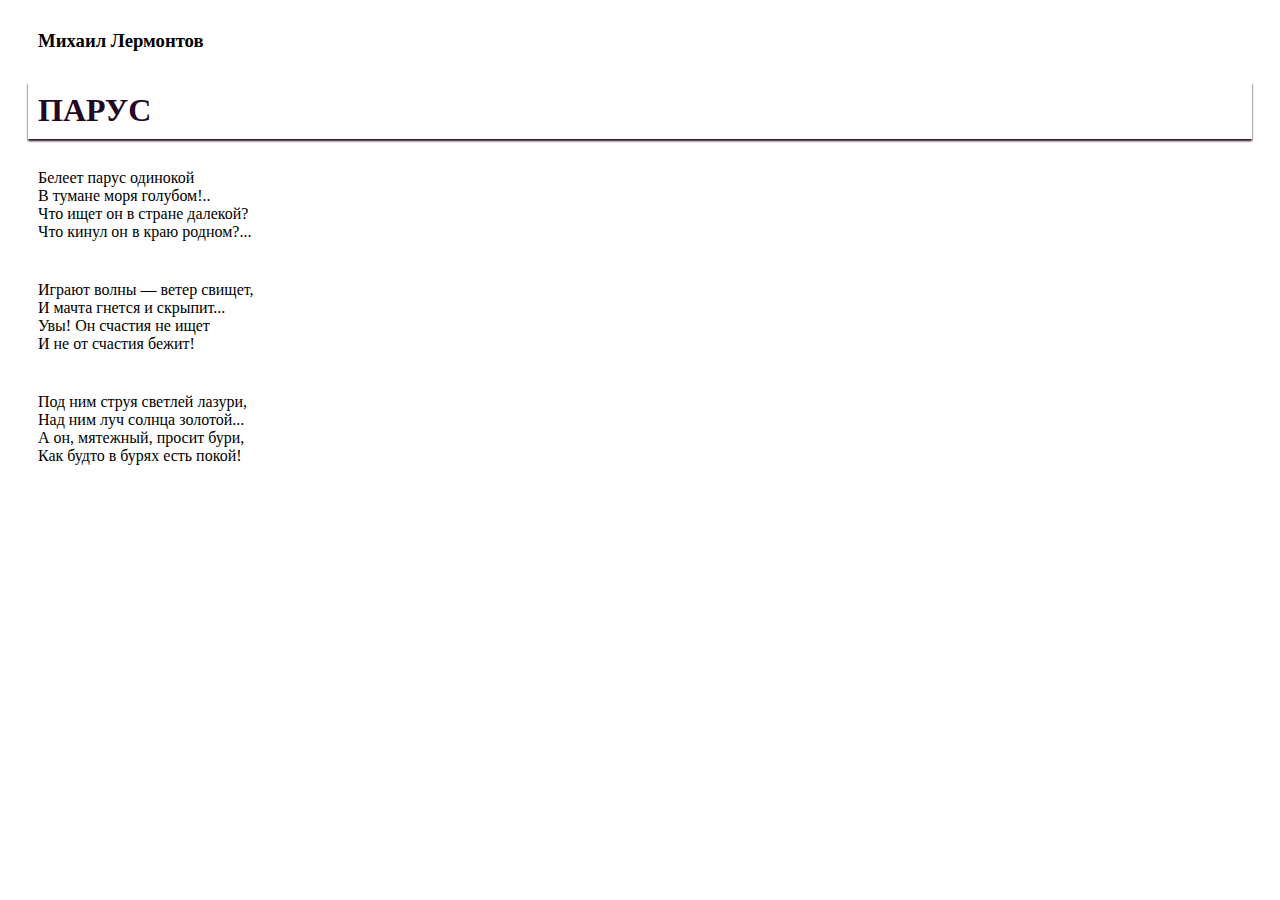
<file: вроде текст.html>
<!DOCTYPE html>
<html lang="ru">
    <head>
        <title>Стишок</title>
        
        <meta charset="utf-8">
        
        <style>
            html {
                
            }
            h3, h1, p {
                margin: 20px;
                padding: 10px;
            }
            h3 { m
                
            }
            h1 {
 argin-bottom: 40px;
  color: #250524;
  background-color: #ffffff;
  box-shadow: 0 2px 2px;
}
                
            }
            p {
                
            }
        </style>
    </head>
    
    <body>
        <h3>Михаил Лермонтов</h3>
        <h1>ПАРУС</h1>
        
        <p>Белеет парус одинокой<br>
        В тумане моря голубом!..<br>
        Что ищет он в стране далекой?<br>
        Что кинул он в краю родном?...</p>
        
        <p>Играют волны — ветер свищет,<br>
        И мачта гнется и скрыпит...<br>
        Увы! Он счастия не ищет<br>
        И не от счастия бежит!</p>
        
        <p>Под ним струя светлей лазури,<br>
        Над ним луч солнца золотой...<br>
        А он, мятежный, просит бури,<br>
        Как будто в бурях есть покой!</p>
    </body>
</html>
</file>
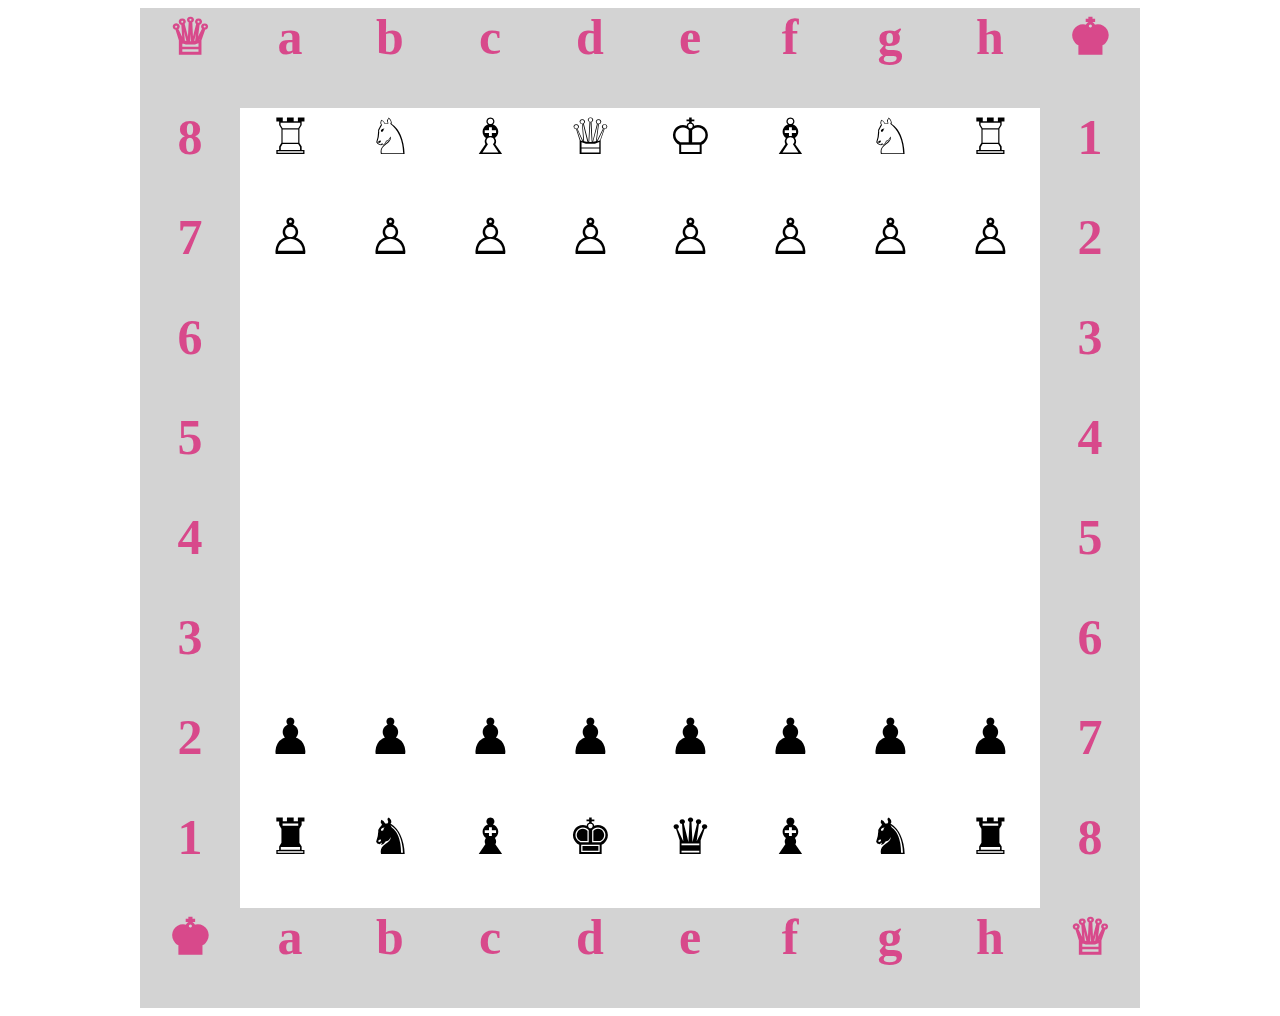
<file: шахмоты.html>
<!DOCTYPE html>
<html lang="ru">
    <head>
        <meta charset="utf-8">
        <title>Шахмоты</title>
       <style>
            .table {
                border-collapse: collapse;
                margin: 0 auto;
                width: 1000px;
                font-size: 50px;
            }
            .td, .th {
                display: table-cell;
                width: 100px;
                height: 100px;
                text-align: center;
                font-size: 50px;
            }
            .th {
                background: lightgray;
                color: rgba(218, 13, 108, 0.699);
                font-weight: bold;
            }
            tr:nth-child( odd) td:nth-child( odd),
            tr:nth-child( even) td:nth-child( even) {
                background: black;
                color: white;
            }

            tr:nth-child(even) td:nth-child(even),
            tr:nth-child(odd) td:nth-child(odd) { 
                background: rgb(255, 255, 255);
                color: rgb(0, 0, 0);

            }
        </style>
      </head>
    <body>
        <div class="table">
            <div class="tr odd">
             
              <div class="th">&#9813;</div>
              <div class="th">a</div>
              <div class="th">b</div>
              <div class="th">c</div>
              <div class="th">d</div>
              <div class="th">e</div>
              <div class="th">f</div>
              <div class="th">g</div>
              <div class="th">h</div>
              <div class="th">&#9818;</div>

            </div>

            <div class="tr even">
              <div class="th">8</div>
              <div class="td">&#9814;</div>
              <div class="td">&#9816;</div>
              <div class="td">&#9815;</div>
              <div class="td">&#9813;</div>
              <div class="td">&#9812;</div>
              <div class="td">&#9815;</div>
              <div class="td">&#9816;</div>
              <div class="td">&#9814;</div>
              <div class="th">1</div>
        </div>

             <div class="tr even">
              <div class="th">7</div>
              <div class="td">&#9817;</div>
              <div class="td">&#9817;</div>
              <div class="td">&#9817;</div>
              <div class="td">&#9817;</div>
              <div class="td">&#9817;</div>
              <div class="td">&#9817;</div>
              <div class="td">&#9817;</div>
              <div class="td">&#9817;</div>
              <div class="th">2</th>
             </div>
             <div class="tr even">
              <div class="th">6</div>
              <div class="td"></div>
              <div class="td"></div>
              <div class="td"></div>
              <div class="td"></div>
              <div class="td"></div>
              <div class="td"></div>
              <div class="td"></div>
              <div class="td"></div>
              <div class="th">3</div>
             </div>
             <div class="tr even">
              <div class="th">5</div>
              <div class="td"></div>
              <div class="td"></div>
              <div class="td"></div>
              <div class="td"></div>
              <div class="td"></div>
              <div class="td"></div>
              <div class="td"></div>
              <div class="td"></div>
              <div class="th">4</div>
             </div>
             <div class="tr even">
                <div class="th">4</div>
                <div class="td"></div>
                <div class="td"></div>
                <div class="td"></div>
                <div class="td"></div>
                <div class="td"></div>
                <div class="td"></div>
                <div class="td"></div>
                <div class="td"></div>
                <div class="th">5</div>
             </div>
             <div class="tr even">
              <div class="th">3</div>
              <div class="td"></div>
              <div class="td"></div>
              <div class="td"></div>
              <div class="td"></div>
              <div class="td"></div>
              <div class="td"></div>
              <div class="td"></div>
              <div class="td"></div>
              <div class="th">6</div>
             </div>
             <div class="tr even">
              <div class="th">2</div>
              <div class="td">&#9823;</div>
              <div class="td">&#9823;</div>
              <div class="td">&#9823;</div>
              <div class="td">&#9823;</div>
              <div class="td">&#9823;</div>
              <div class="td">&#9823;</div>
              <div class="td">&#9823;</div>
              <div class="td">&#9823;</div>
              <div class="th">7</div>
             </div>
             <div class="tr even">
              <div class="th">1</div>
              <div class="td">&#9820;</div>
              <div class="td">&#9822;</div>
              <div class="td">&#9821;</div>
              <div class="td">&#9818;</div>
              <div class="td">&#9819;</div>
              <div class="td">&#9821;</div>
              <div class="td">&#9822;</div>
              <div class="td">&#9820;</div>
              <div class="th">8</div>
             </div>
             <div class="tr odd">
              <div class="th">&#9818;</div>
              <div class="th">a</div>
              <div class="th">b</div>
              <div class="th">c</div>
              <div class="th">d</div>
              <div class="th">e</div>
              <div class="th">f</div>
              <div class="th">g</div>
              <div class="th">h</div>
              <div class="th">&#9813;</div>
              </div>
        </div>
   
            </tbody>
                  </table>
    </body>
</html>
</file>
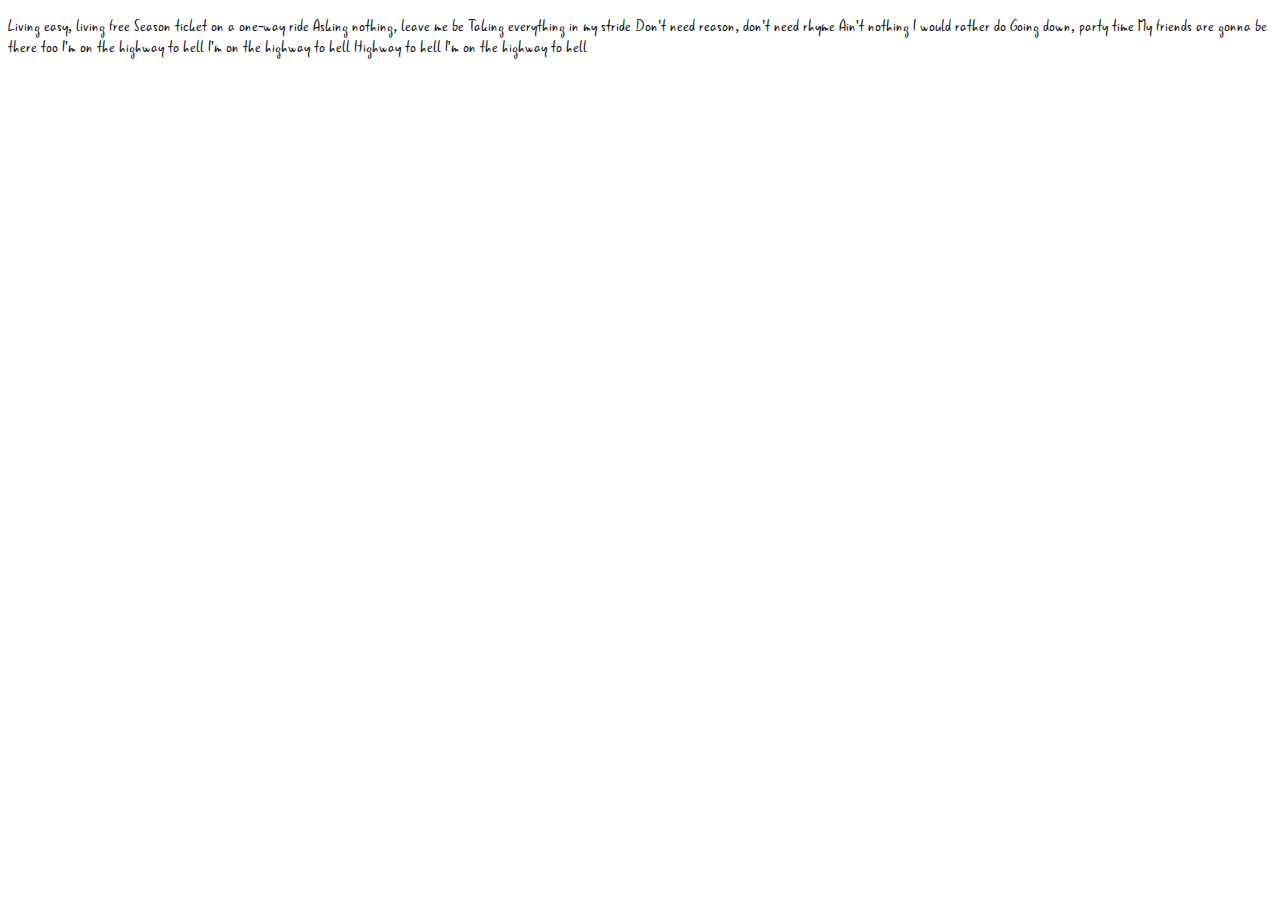
<file: 12.05/Шрифты.html>
<!DOCTYPE html>
<html lang="ru">
<head>
    <title>AS/DS</title>
    <meta charset="utf-8">
    <link href="css/gunnyrewritten.css" rel="stylesheet">
</head>
 <script>
 </script>
<body>
    <p>Living easy, living free Season ticket on a one-way ride Asking nothing, leave me be Taking everything in my stride Don't need reason, don't need rhyme Ain't nothing I would rather do Going down, party time My friends are gonna be there too  I'm on the highway to hell I'm on the highway to hell Highway to hell I'm on the highway to hell</p>
</body>
</html>
</file>
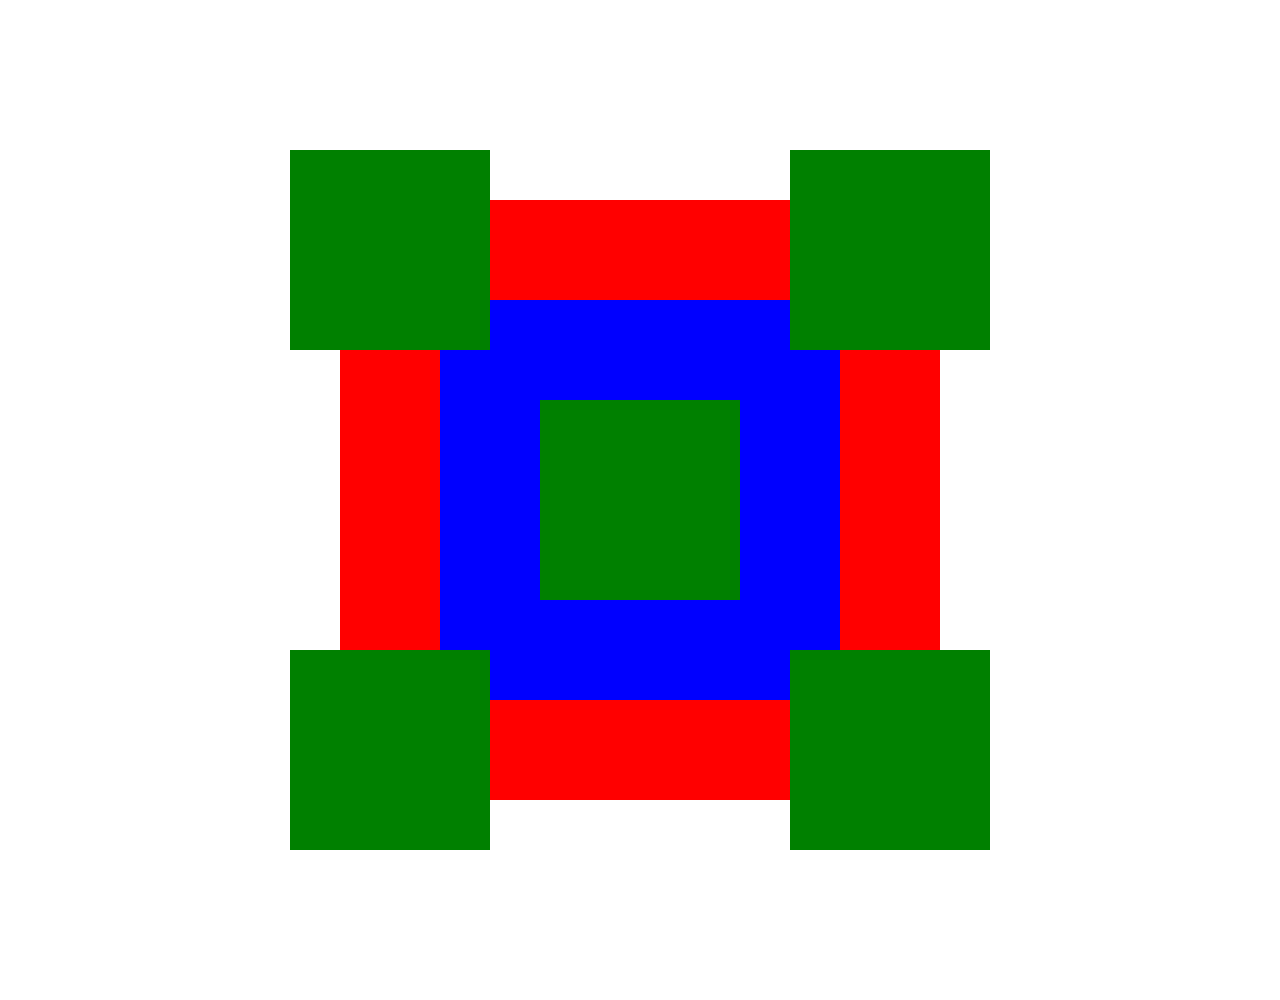
<file: 28.04/Блоки.html>
<!DOCTYPE html>
<html lang="ru">
<head>
    <title>Страшные квадраты</title>
    <meta charset="utf-8">
    <style>
        body {
            margin: 0;
            padding: 200px;
        }
        .red {
            background: red;
            width: 400px;
            height: 400px;
            margin: 0 auto;
            padding:  100px;
            position: relative;
        }
        .blue {
            background: blue;
            width: 400px;
            height: 400px;
            padding: absolute;
            top: 100px;
            z-index: 10;
        }
        .green {
            background: green;
            width: 200px;
            height: 200px;
            position: absolute;
            z-index: 1;
        }
        .g1{
            z-index: 50;
            top: 200px;
            left: 200px;
        }
        .g2{
            top: -50px;
            left: -50px;
        }
        .g3{
            top: -50px;
            right: -50px;
        }
        .g4{
            bottom: -50px;
            right: -50px;
        }
        .g5{
            bottom: -50px;
            left: -50px;
        }
        
    </style>
</head>
 <script>
 </script>
<body>
    <div class="red">
        <div class="blue">
            <div class="green g1"></div>
            <div class="green g2"></div>
            <div class="green g3"></div>
            <div class="green g4"></div>
            <div class="green g5"></div>
        </div>
    </div>
</body>
</html>
</file>
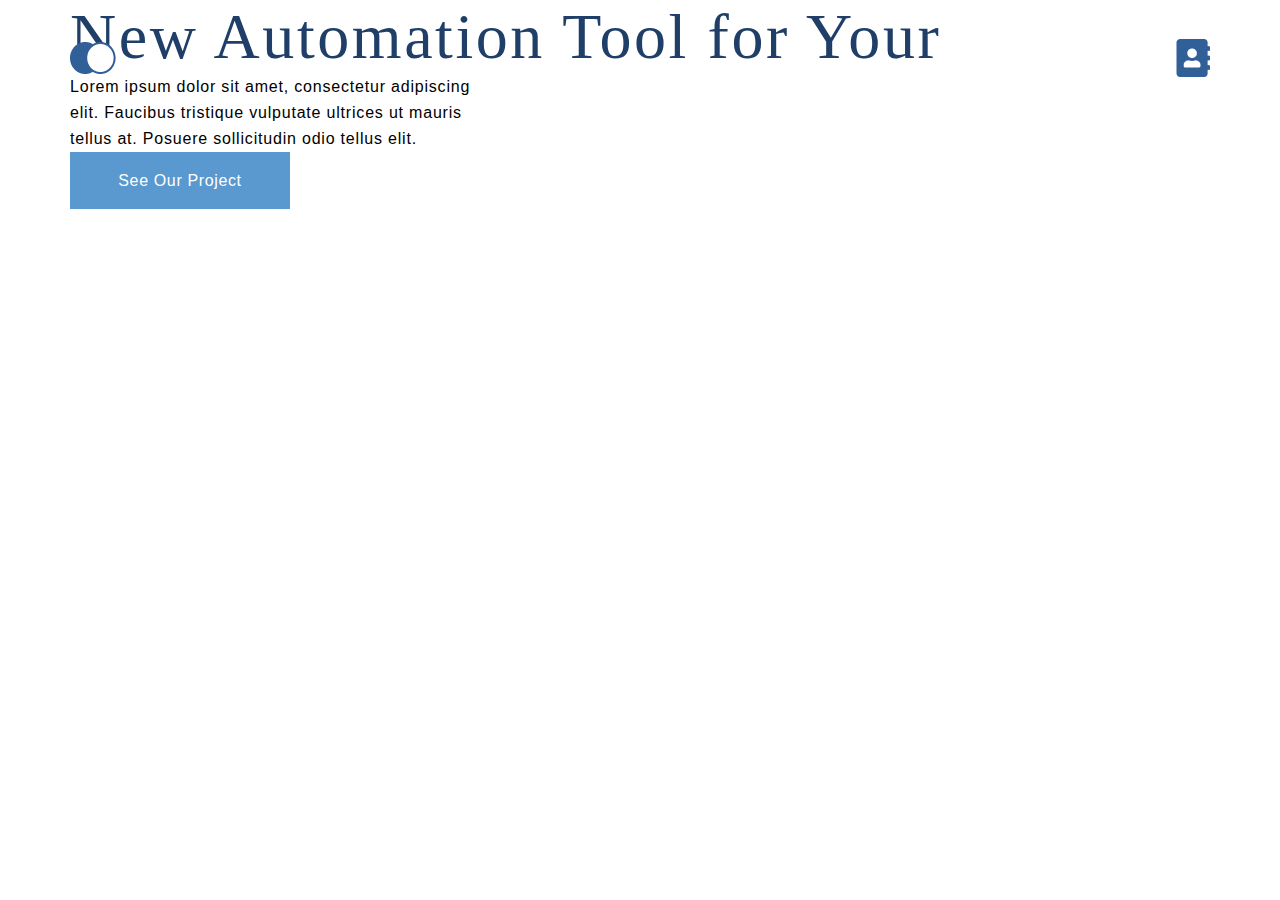
<file: Адоптивня верстка/Home.html>
<!DOCTYPE html>
<html lang="ru">
<head>
    <meta charset="utf-8">
    <title>Домашня старница</title>
    <link rel="stylesheet" href="css/style1.css">
</head>
<body>
    <header>
        <div class="container">
            <a href="#" class="logo"></a>
            <a href="#" class="book"></a>
        </div>
    </header>
<!--Мне стыдно за такой код-->
    <main>
        <section>
            <div class="container">
            <div>
                <h2>New Automation Tool for Your</h2>
                <p>Lorem ipsum dolor sit amet, consectetur adipiscing<br>elit. Faucibus tristique vulputate ultrices ut mauris<br>tellus at. Posuere sollicitudin odio tellus elit.</p>
                <button type="button">See Our Project</button>
                <a href="#" class="ill"></a>
            </div>
            </div>
        </section>
        <!---
        <section>
        <div class="container">
            <h3>What we do to help our client grow in digital era</h3>
            <div class="group1">
                    <a href="#" class='men'></a>
                    <h5>Make Your business To Be Better Famous In Internet</h5>
                    <p>Lorem ipsum dolor sit amet, consectetur adipiscing elit, sed do eiusmod tempor incididunt ut labore et dolore magna aliqua.</p>
            </div>
            <div class="group1.2">
                <a href="#" class='men2'></a>
                <h5>Bring --- To Your Comfrotable Home</h5>
                <p>Lorem ipsum dolor sit amet, consectetur adipiscing elit, sed do eiusmod tempor incididunt ut labore et dolore magna aliqua.</p>
            </div>
            <div class="group1.3">
                <a href="#" class="gerl"></a>
                <h5>Build Your Digital Product That Suitable For Your Need</h5>
                <p>Lorem ipsum dolor sit amet, consectetur adipiscing elit, sed do eiusmod tempor incididunt ut labore et dolore magna aliqua.</p>
            </div>
        </div>
        </section>
        <section>
            <h3>Our Finished Project</h3>
          <div class="container">
            <p>Lorem ipsum dolor sit amet, consectetur adipisicing elit, sed do eiusmod tempor incididunt ut labore et dolore magna aliqua. Ut enim ad minim veniam.</p>
            <a href="#" class="offis"></a>
            <p>Smart Home Installation</p>
            <a href="#" class="iphone"></a>
            <p>Sparklite App</p>
            <a href="#" class="car"></a>
            <p>Car-Rapetition App</p>
          </div>
            </section>
    </main>

    <footer>
        <section>
            <div class="container">
                <h3>Intersted to woek
                    with our team?</h3>
                    <p>Lorem ipsum dolor sit amet, consectetur adipisicing elit, sed do eiusmod tempor incididunt ut labore et dolore magna aliqua. Ut enim ad minim veniam.</p>
                    <button type="button">Let’s Talk</button>
            </div>
        </section>
        <section>
            <div class="container">
                <ol>
                    <li>Lorem ipsum dolor sit amet, <br>consectetur adipisicing elit.</li>
                    <li>+7-812-7313-4321</li>
                    <li>hello.site@gmail.com</li>
                </ol>
                <p class="copy">2021 All rights reserved.</p>
            </div>
        </section>
    </footer>
</body>
</html>
</file>
<file: 12.05/css/gunnyrewritten.css>
@font-face {
	font-family: 'Gunny Rewritten';
	src: url('GunnyRewritten.woff2') format('woff2'), url('GunnyRewritten.woff') format('woff');
	font-weight: 400;
	font-style: normal;
}
p:first-child{
		font-family: 'Gunny Rewritten';
	}
</file>
<file: Адоптивня верстка/css/style1.css>
/*
@font-face {
    font-family: 'Roboto';
    src: url('fonts/roboto-light-webfont.woff2') format('woff2');
    font-weight: 300;
    font-style: normal;
}
@font-face {
    font-family: 'Roboto';
    src: url('fonts/roboto-regular-webfont.woff2') format('woff2');
    font-weight: 400;
    font-style: normal;
}
@font-face {
    font-family: 'Roboto';
    src: url('fonts/roboto-medium-webfont.woff2') format('woff2');
    font-weight: 500;
    font-style: normal;
}

*/
html, body, body div, span, label, h1, h2, h3, h4, h5, h6, p, a, em, font, img, s, small, strike, strong, sub, sup, b, u, i, dl, dt, dd, ol, ul, li,
   button, form, fieldset, article, aside, footer, header, nav, section, input, textarea {
    margin: 0;
    padding: 0;
    border: none;
    outline: none;
    background: none;
    list-style: none;
}
html * {
    max-height: 1000000px;
}
html {
    height: 100%;
}
body {
    font: normal 400 16px / 26px 'Roboto', Arial, Helvetica, sans-serif;
    letter-spacing: 0.05em;
    height: 100%;
    display: flex;
    flex-direction: column;
    
}
/* main{ */
    /* flex: 1 0 auto; */
/* } */

.container {
    width: 1140px;
    margin: 0 auto;
}
h3{
    font-size: 36px;
    font-weight: 300;
    line-height: 46px;
    text-align: center;
}
/*Шапка*/
/*header {
    background: linear-gradient(0deg, #EBF3FB 0%, #EBF3FB 8.84%, rgba(152, 195, 232, 0) 31.12%);
}*/
header {
    position: absolute;
    top: 34px;
    left: 0;
    width: 100%;
    flex: none;
}
header .container {
    height: 48px;
    display: flex;
    justify-content: space-between;

}
header a {
    display: block;
    height: 48px;
    background-position: center center;
    background-repeat: no-repeat;
}
.logo {
    width: 46px;
    background-image: url('../img/logo.png');
}
.book {
    width: 34px;
    background-image: url('../img/book.png');
}
/*Часть под шапкой*/
.ill{
    display: flex;
    flex-direction: row;
    justify-content: space-between;
    margin-top: 107px;
    width: 1140px;
    margin: 0 auto;
}
header .ill{
    padding-top: 107px;
    box-sizing: border-box;
    height: 100%;
    background-image: url(../img/illustration.png);
    background-repeat: no-repeat;
    background-position: right; 
}
h2 {
    font-family: 'Roboto';
    font-style: normal;
    font-weight: 300;
    font-size: 64px;
    line-height: 74px;
    letter-spacing: 0.04em;
    color: #1F3F68;
}
button {
    width: 220px;
    height: 57px;
    color: #fff;    
    background: #5a98d0;
    font: normal 400 16px / 26px 'Roboto', Arial, Helvetica, sans-serif;
    letter-spacing: 0.04em;
}
/*человечки*/
.men{
    width: auto;
    background-image: url('../img/men.png');
}
.men2{
    width: auto;
    background-image: url('../img/men\ 2.png');
}
.gerl{
    width: auto;
    background-image: url('../img/gerl.png');
}


/*офис тлефон и машина*/
.offis{
    width: auto;
    background-image: url('../img/offis.png');
}
.iphone{
    width: auto;
    background-image: url('../img/iphone.png');
}
.car{
    width: auto;
    background-image: url('../img/car.png');
}
/*Подвал*/
footer {
    flex: none;
    background: #316099;
    color: #ffffff;
    height: 657px;
}
footer section + section{
    border-top: 2px solid rgba(255, 255, 255, 0.4);
}
footer .container{
    padding: 64px 0;
}
footer h3{
    margin: 27px 0;
    font-weight: 400;
    text-align: left;
    width: 300px;
}
footer p{
    margin: 32px 0;
    opacity: 0.6;
    width: 480px;
}
footer ol{
    margin: 0;
    display: flex;
    justify-content: space-between;
}
footer li{
    flex: 0 0 316px;
    padding-left: 42px;
    position: relative;
}
footer li::before {
    display: block;
    position: absolute;
    left: 0;
    top: 0;
    content: '2.';
}
footer li:first-child::before {
    content: '1.';
}
footer li:last-child::before {
    content: '3.';
}
footer button{
    float:right;
    margin-top: -160px;
    width: 340px;
    height: 56px;
    color: #fff;
    background: #5a98d0;
    font: normal 400 16px / 26px 'Roboto', Arial, Helvetica, sans-serif;
    letter-spacing: 0.04em;
}
.copy{
    margin: 64px 0 0;
    opacity: 0.4;
}
</file>
